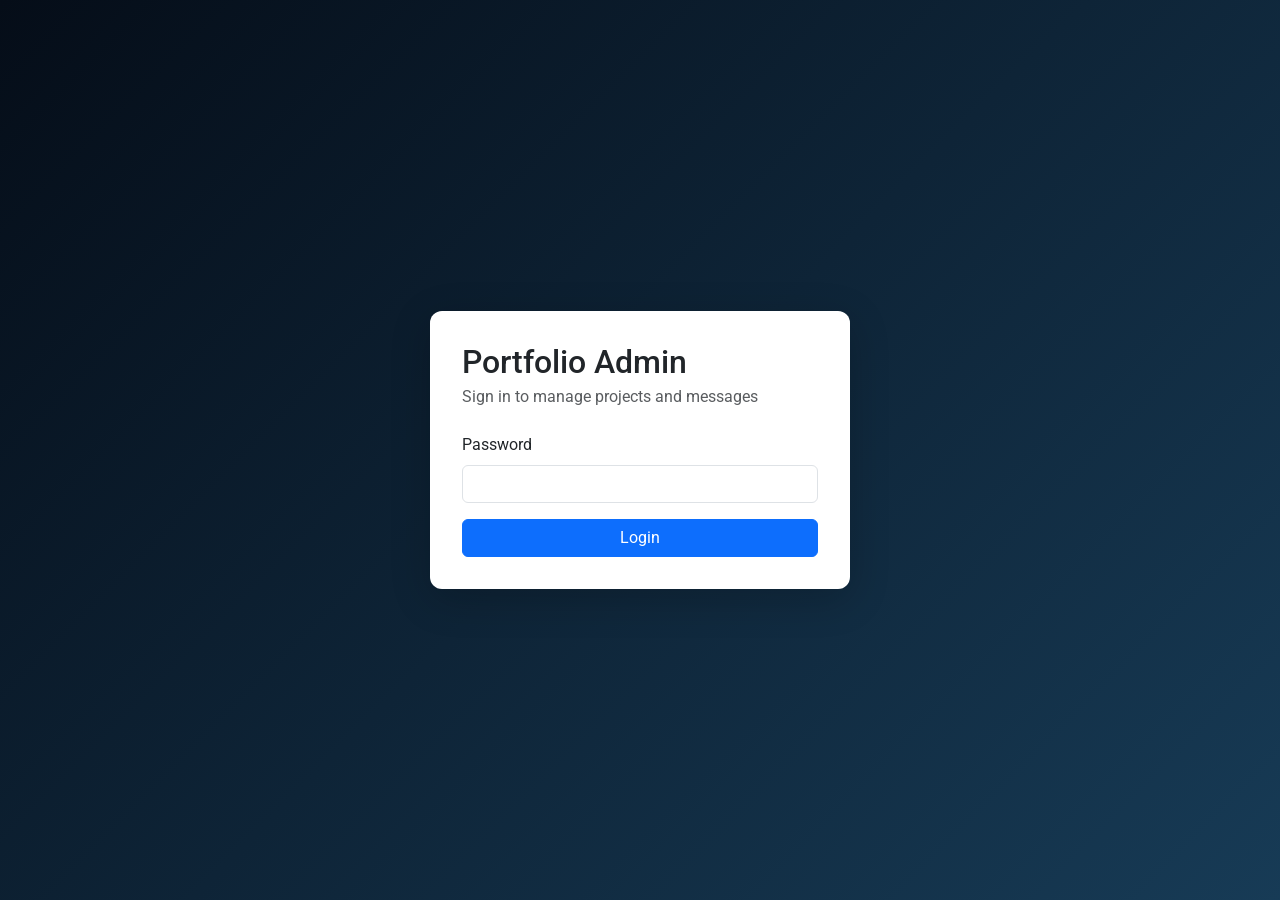
<file: admin/index.html>
<!DOCTYPE html>
<html lang="en">

<head>
  <meta charset="utf-8">
  <meta name="viewport" content="width=device-width, initial-scale=1.0">
  <meta name="robots" content="noindex, nofollow">
  <title>Admin Dashboard - Portfolio</title>
  <link href="https://fonts.googleapis.com/css2?family=Roboto:wght@400;500;700&display=swap" rel="stylesheet">
  <link href="../assets/vendor/bootstrap/css/bootstrap.min.css" rel="stylesheet">
  <link href="../assets/vendor/bootstrap-icons/bootstrap-icons.css" rel="stylesheet">
  <link href="../assets/css/admin.css" rel="stylesheet">
</head>

<body class="admin-page">

  <div id="login-view" class="admin-login-wrapper">
    <div class="admin-login-card">
      <h2 class="mb-1">Portfolio Admin</h2>
      <p class="text-muted mb-4">Sign in to manage projects and messages</p>
      <div id="login-error" class="alert alert-danger d-none"></div>
      <form id="login-form">
        <div class="mb-3">
          <label for="admin-password" class="form-label">Password</label>
          <input type="password" class="form-control" id="admin-password" required>
        </div>
        <button type="submit" class="btn btn-primary w-100">Login</button>
      </form>
    </div>
  </div>

  <div id="dashboard-view" class="d-none">
    <div class="admin-layout">
      <aside class="admin-sidebar">
        <div class="brand">
          <h1><i class="bi bi-speedometer2"></i> Admin</h1>
        </div>
        <nav>
          <a href="#" data-panel="panel-overview" class="active"><i class="bi bi-grid"></i> Overview</a>
          <a href="#" data-panel="panel-profile"><i class="bi bi-person-badge"></i> Profile</a>
          <a href="#" data-panel="panel-projects"><i class="bi bi-folder"></i> Projects</a>
          <a href="#" data-panel="panel-add-project"><i class="bi bi-plus-circle"></i> Add Project</a>
          <a href="#" data-panel="panel-services"><i class="bi bi-hdd-stack"></i> Services</a>
          <a href="#" data-panel="panel-add-service"><i class="bi bi-plus-square"></i> Add Service</a>
          <a href="#" data-panel="panel-resume"><i class="bi bi-file-earmark-person"></i> Resume</a>
          <a href="#" data-panel="panel-messages"><i class="bi bi-envelope"></i> Messages</a>
          <a href="#" data-panel="panel-data"><i class="bi bi-database"></i> Data & Export</a>
        </nav>
      </aside>

      <main class="admin-main">
        <div class="admin-topbar">
          <h2 class="mb-0">Dashboard</h2>
          <div>
            <a id="view-site" href="../index.html" class="btn btn-outline-primary btn-sm me-2" target="_blank"><i
                class="bi bi-box-arrow-up-right"></i> View Site</a>
            <button id="logout-btn" class="btn btn-outline-secondary btn-sm"><i class="bi bi-box-arrow-right"></i>
              Logout</button>
          </div>
        </div>

        <div id="panel-overview" class="admin-panel active">
          <div class="row g-3">
            <div class="col-md-3">
              <div class="admin-card admin-stat">
                <div class="number" id="stat-projects">0</div>
                <div class="label">Projects</div>
              </div>
            </div>
            <div class="col-md-3">
              <div class="admin-card admin-stat">
                <div class="number" id="stat-services">0</div>
                <div class="label">Services</div>
              </div>
            </div>
            <div class="col-md-3">
              <div class="admin-card admin-stat">
                <div class="number" id="stat-messages">0</div>
                <div class="label">Messages</div>
              </div>
            </div>
            <div class="col-md-3">
              <div class="admin-card admin-stat">
                <div class="number" id="stat-unread">0</div>
                <div class="label">Unread</div>
              </div>
            </div>
          </div>
          <div class="admin-card">
            <h3>Quick Start</h3>
            <ol class="mb-0">
              <li>Add or edit projects under <strong>Projects</strong> or <strong>Add Project</strong></li>
              <li>Upload your resume PDF or document under <strong>Resume</strong></li>
              <li>Manage services under <strong>Services</strong></li>
              <li>Export JSON files from <strong>Data & Export</strong> and commit them to GitHub</li>
              <li>Change the admin password in <code>assets/js/config.js</code></li>
            </ol>
          </div>
        </div>

        <div id="panel-profile" class="admin-panel">
          <div class="admin-card">
            <h3>Edit Profile</h3>
            <form id="profile-form">
              <div class="row g-3">
                <div class="col-md-6"><label class="form-label">Full Name *</label><input type="text"
                    class="form-control" id="profile-name" required></div>
                <div class="col-md-6"><label class="form-label">Job Title</label><input type="text" class="form-control"
                    id="profile-title" placeholder="UI/UX Designer & Web Developer"></div>
                <div class="col-12"><label class="form-label">Tagline</label><input type="text" class="form-control"
                    id="profile-tagline"></div>
                <div class="col-12"><label class="form-label">Typed roles (comma separated)</label><input type="text"
                    class="form-control" id="profile-typed-roles" placeholder="Designer, Developer, Freelancer"></div>
                <div class="col-12"><label class="form-label">About section intro</label><textarea class="form-control"
                    id="profile-about-intro" rows="2"></textarea></div>
                <div class="col-12"><label class="form-label">About section text</label><textarea class="form-control"
                    id="profile-about-text" rows="4"></textarea></div>
                <div class="col-md-6"><label class="form-label">Profile photo</label><input type="file"
                    class="form-control" id="profile-image-upload" accept="image/*">
                  <div id="profile-image-preview" class="upload-preview mt-2"></div>
                </div>
                <div class="col-md-6"><label class="form-label">Hero background</label><input type="file"
                    class="form-control" id="hero-bg-upload" accept="image/*">
                  <div id="hero-bg-preview" class="upload-preview mt-2"></div>
                </div>
                <div class="col-md-6"><label class="form-label">Phone</label><input type="text" class="form-control"
                    id="profile-phone"></div>
                <div class="col-md-6"><label class="form-label">City</label><input type="text" class="form-control"
                    id="profile-city"></div>
                <div class="col-md-6"><label class="form-label">Degree</label><input type="text" class="form-control"
                    id="profile-degree"></div>
                <div class="col-md-6"><label class="form-label">Email</label><input type="email" class="form-control"
                    id="profile-email"></div>
                <div class="col-12">
                  <hr>
                  <h4 class="h6">Skills</h4>
                </div>
                <div class="col-12"><label class="form-label">Skills section intro</label><textarea class="form-control"
                    id="profile-skills-intro" rows="2"></textarea></div>
                <div class="col-12">
                  <div id="skills-list" class="d-flex flex-column gap-2 mb-2"></div>
                  <button type="button" class="btn btn-outline-secondary btn-sm" id="add-skill-btn"><i
                      class="bi bi-plus"></i> Add Skill</button>
                </div>
                <div class="col-12">
                  <hr>
                  <h4 class="h6">WhatsApp contact</h4>
                </div>
                <div class="col-12"><label class="form-label">Section intro</label><textarea class="form-control"
                    id="profile-contact-intro" rows="2"></textarea></div>
                <div class="col-md-6"><label class="form-label">WhatsApp number</label><input type="text"
                    class="form-control" id="profile-contact-whatsapp" placeholder="+201095507797">
                  <div class="form-text">Include the country code. Leave empty to hide the WhatsApp button.</div>
                </div>
                <div class="col-md-6"><label class="form-label">Pre-filled message (optional)</label><input type="text"
                    class="form-control" id="profile-contact-whatsapp-message"
                    placeholder="Hi! I saw your portfolio..."></div>
                <div class="col-12">
                  <hr>
                  <h4 class="h6">Social links</h4>
                </div>
                <div class="col-md-6"><label class="form-label">Facebook URL</label><input type="url"
                    class="form-control" id="profile-facebook"></div>
                <div class="col-md-6"><label class="form-label">LinkedIn URL</label><input type="url"
                    class="form-control" id="profile-linkedin"></div>
                <div class="col-12"><button type="submit" class="btn btn-primary"><i class="bi bi-save"></i> Save
                    Profile</button></div>
              </div>
            </form>
          </div>
        </div>

        <div id="panel-projects" class="admin-panel">
          <div class="admin-card">
            <div class="d-flex justify-content-between align-items-center mb-3">
              <h3 class="mb-0">All Projects</h3>
              <button class="btn btn-primary btn-sm" id="goto-add-project"><i class="bi bi-plus"></i> Add New</button>
            </div>
            <div class="table-responsive">
              <table class="table admin-table">
                <thead>
                  <tr>
                    <th></th>
                    <th>Project</th>
                    <th>Status</th>
                    <th>Actions</th>
                  </tr>
                </thead>
                <tbody id="projects-table-body"></tbody>
              </table>
            </div>
          </div>
        </div>

        <div id="panel-add-project" class="admin-panel">
          <div class="admin-card">
            <h3 id="form-title">Add Project</h3>
            <form id="project-form">
              <input type="hidden" id="project-id">
              <div class="row g-3">
                <div class="col-md-8"><label class="form-label">Title *</label><input type="text" class="form-control"
                    id="project-title" required></div>
                <div class="col-md-4"><label class="form-label">Project Date</label><input type="date"
                    class="form-control" id="project-date"></div>
                <div class="col-md-6">
                  <label class="form-label">Category</label>
                  <input type="text" class="form-control" id="project-category" list="project-category-options"
                    placeholder="E-Commerce">
                  <datalist id="project-category-options">
                    <option value="E-Commerce"></option>
                    <option value="Marketplace"></option>
                    <option value="Transportation"></option>
                    <option value="Management Systems"></option>
                    <option value="Education"></option>
                    <option value="Healthcare"></option>
                    <option value="APIs / Backend Systems"></option>
                    <option value="Corporate Websites"></option>
                  </datalist>
                </div>
                <div class="col-md-6">
                  <label class="form-label">Platforms</label>
                  <input type="text" class="form-control" id="project-platforms" placeholder="Web, Android, iOS">
                  <div class="form-text">Comma separated. Use Web, Android, iOS or Mobile.</div>
                </div>
                <div class="col-md-6"><label class="form-label">Client</label><input type="text" class="form-control"
                    id="project-client"></div>
                <div class="col-md-6"><label class="form-label">Company</label><input type="text" class="form-control"
                    id="project-company" placeholder="Employer or agency"></div>
                <div class="col-12"><label class="form-label">Short Description</label><input type="text"
                    class="form-control" id="project-short-desc"></div>
                <div class="col-12"><label class="form-label">Full Description</label><textarea class="form-control"
                    id="project-desc" rows="4"></textarea></div>
                <div class="col-12"><label class="form-label">My Contribution</label><textarea class="form-control"
                    id="project-contribution" rows="3"></textarea></div>
                <div class="col-12">
                  <label class="form-label">Technologies</label>
                  <input type="text" class="form-control" id="project-technologies"
                    placeholder="Laravel, PHP, MySQL, REST API">
                  <div class="form-text">Comma separated. Shown as tags on the project card.</div>
                </div>
                <div class="col-md-6">
                  <label class="form-label">Thumbnail *</label>
                  <input type="file" class="form-control" id="project-thumbnail-upload" accept="image/*">
                  <input type="text" class="form-control mt-2" id="project-thumbnail-path"
                    placeholder="assets/img/projects/name.webp">
                  <div class="form-text">Upload a file, or point at a repository image path to keep storage small.</div>
                  <div id="thumbnail-preview" class="upload-preview mt-2"></div>
                </div>
                <div class="col-md-6">
                  <label class="form-label">Screenshots</label>
                  <input type="file" class="form-control" id="project-screenshots-upload" accept="image/*" multiple>
                  <div id="screenshots-preview" class="screenshot-preview mt-2"></div>
                </div>
                <div class="col-md-4"><label class="form-label">Website URL</label><input type="url"
                    class="form-control" id="project-website" placeholder="https://"></div>
                <div class="col-md-4"><label class="form-label">App Store URL</label><input type="url"
                    class="form-control" id="project-appstore" placeholder="https://apps.apple.com/"></div>
                <div class="col-md-4"><label class="form-label">Google Play URL</label><input type="url"
                    class="form-control" id="project-playstore" placeholder="https://play.google.com/"></div>
                <div class="col-12">
                  <div class="form-check"><input class="form-check-input" type="checkbox" id="project-published"
                      checked><label class="form-check-label" for="project-published">Published (visible on
                      site)</label></div>
                </div>
                <div class="col-12">
                  <button type="submit" class="btn btn-primary"><i class="bi bi-save"></i> Save Project</button>
                  <button type="button" id="cancel-edit" class="btn btn-outline-secondary ms-2">Cancel</button>
                </div>
              </div>
            </form>
          </div>
        </div>

        <div id="panel-services" class="admin-panel">
          <div class="admin-card">
            <div class="d-flex justify-content-between align-items-center mb-3">
              <h3 class="mb-0">All Services</h3>
              <button class="btn btn-primary btn-sm" id="goto-add-service"><i class="bi bi-plus"></i> Add New</button>
            </div>
            <div class="table-responsive">
              <table class="table admin-table">
                <thead>
                  <tr>
                    <th>Icon</th>
                    <th>Service</th>
                    <th>Status</th>
                    <th>Actions</th>
                  </tr>
                </thead>
                <tbody id="services-table-body"></tbody>
              </table>
            </div>
          </div>
        </div>

        <div id="panel-add-service" class="admin-panel">
          <div class="admin-card">
            <h3 id="service-form-title">Add Service</h3>
            <form id="service-form">
              <input type="hidden" id="service-id">
              <div class="row g-3">
                <div class="col-md-8"><label class="form-label">Title *</label><input type="text" class="form-control"
                    id="service-title" required></div>
                <div class="col-md-4"><label class="form-label">Icon class</label><input type="text"
                    class="form-control" id="service-icon" placeholder="bi-briefcase" value="bi-briefcase"><small
                    class="text-muted">Bootstrap Icons name, e.g. bi-phone</small></div>
                <div class="col-12"><label class="form-label">Description *</label><textarea class="form-control"
                    id="service-description" rows="4" required></textarea></div>
                <div class="col-12">
                  <div class="form-check"><input class="form-check-input" type="checkbox" id="service-published"
                      checked><label class="form-check-label" for="service-published">Published (visible on
                      site)</label></div>
                </div>
                <div class="col-12">
                  <button type="submit" class="btn btn-primary"><i class="bi bi-save"></i> Save Service</button>
                  <button type="button" id="cancel-service-edit" class="btn btn-outline-secondary ms-2">Cancel</button>
                </div>
              </div>
            </form>
          </div>
        </div>

        <div id="panel-resume" class="admin-panel">
          <div class="admin-card">
            <h3>Resume File</h3>
            <p class="text-muted">Upload a PDF, DOC, or DOCX file. PDF files can be previewed on the site.</p>
            <div class="row g-3">
              <div class="col-md-6">
                <label class="form-label">Upload resume</label>
                <input type="file" class="form-control" id="resume-upload"
                  accept=".pdf,.doc,.docx,application/pdf,application/msword,application/vnd.openxmlformats-officedocument.wordprocessingml.document">
                <div class="mt-3">
                  <button type="button" id="save-resume" class="btn btn-primary"><i class="bi bi-save"></i> Save
                    Resume</button>
                  <button type="button" id="remove-resume" class="btn btn-outline-danger ms-2"><i
                      class="bi bi-trash"></i> Remove</button>
                </div>
              </div>
              <div class="col-md-6">
                <label class="form-label">Preview</label>
                <div id="resume-preview" class="resume-preview">
                  <p class="text-muted small mb-0">No resume uploaded yet.</p>
                </div>
              </div>
            </div>
          </div>
        </div>

        <div id="panel-messages" class="admin-panel">
          <div class="admin-card">
            <h3>Contact Messages</h3>
            <div class="admin-alert admin-alert-info">Messages are stored in the browser. Export
              <code>messages.json</code> and commit to GitHub to persist them on your live site.
            </div>
            <div id="messages-list"></div>
          </div>
        </div>

        <div id="panel-data" class="admin-panel">
          <div class="admin-card">
            <h3>Export for GitHub Pages</h3>
            <div class="admin-alert admin-alert-info mb-0">
              <strong>Preview:</strong> Changes save to this browser instantly — refresh the homepage here to
              preview.<br>
              <strong>GitHub Pages:</strong> Export JSON files below, replace files in <code>data/</code>, then push to
              GitHub so everyone sees your updates.
            </div>
            <button id="export-projects" class="btn btn-primary me-2 mb-2"><i class="bi bi-download"></i> Export
              projects.json</button>
            <button id="export-profile" class="btn btn-primary me-2 mb-2"><i class="bi bi-download"></i> Export
              profile.json</button>
            <button id="export-services" class="btn btn-primary me-2 mb-2"><i class="bi bi-download"></i> Export
              services.json</button>
            <button id="export-resume" class="btn btn-primary me-2 mb-2"><i class="bi bi-download"></i> Export
              resume.json</button>
            <button id="export-messages" class="btn btn-primary mb-2"><i class="bi bi-download"></i> Export
              messages.json</button>
          </div>
          <div class="admin-card">
            <h3>Import JSON</h3>
            <div class="mb-3"><label class="form-label">Import projects.json</label><input type="file"
                class="form-control" id="import-projects" accept=".json"></div>
            <div class="mb-3"><label class="form-label">Import profile.json</label><input type="file"
                class="form-control" id="import-profile" accept=".json"></div>
            <div class="mb-3"><label class="form-label">Import services.json</label><input type="file"
                class="form-control" id="import-services" accept=".json"></div>
            <div class="mb-3"><label class="form-label">Import resume.json</label><input type="file"
                class="form-control" id="import-resume" accept=".json"></div>
            <div class="mb-3"><label class="form-label">Import messages.json</label><input type="file"
                class="form-control" id="import-messages" accept=".json"></div>
          </div>
          <div class="admin-card">
            <h3>Browser Storage</h3>
            <p class="text-muted">Browsers allow about 5 MB per site. Large images are the usual cause of "storage is
              full" errors.</p>
            <div class="storage-meter">
              <div id="storage-meter-bar" class="storage-meter-bar"></div>
            </div>
            <p id="storage-summary" class="small text-muted mb-2">Calculating...</p>
            <ul id="storage-breakdown" class="storage-breakdown"></ul>
            <button id="optimize-images" class="btn btn-primary"><i class="bi bi-arrows-angle-contract"></i> Optimize
              Stored Images</button>
            <span id="optimize-status" class="ms-2 small text-muted"></span>
          </div>
          <div class="admin-card">
            <h3>Reset Local Data</h3>
            <p class="text-muted">Clear browser storage and reload from committed JSON files.</p>
            <button id="clear-local-data" class="btn btn-outline-danger"><i class="bi bi-trash"></i> Clear Local
              Data</button>
          </div>
        </div>
      </main>
    </div>
  </div>

  <script src="../assets/js/config.js"></script>
  <script src="../assets/js/data-store.js"></script>
  <script src="../assets/js/image-utils.js"></script>
  <script src="../assets/js/admin-profile.js"></script>
  <script src="../assets/js/admin.js"></script>
</body>

</html>
</file>
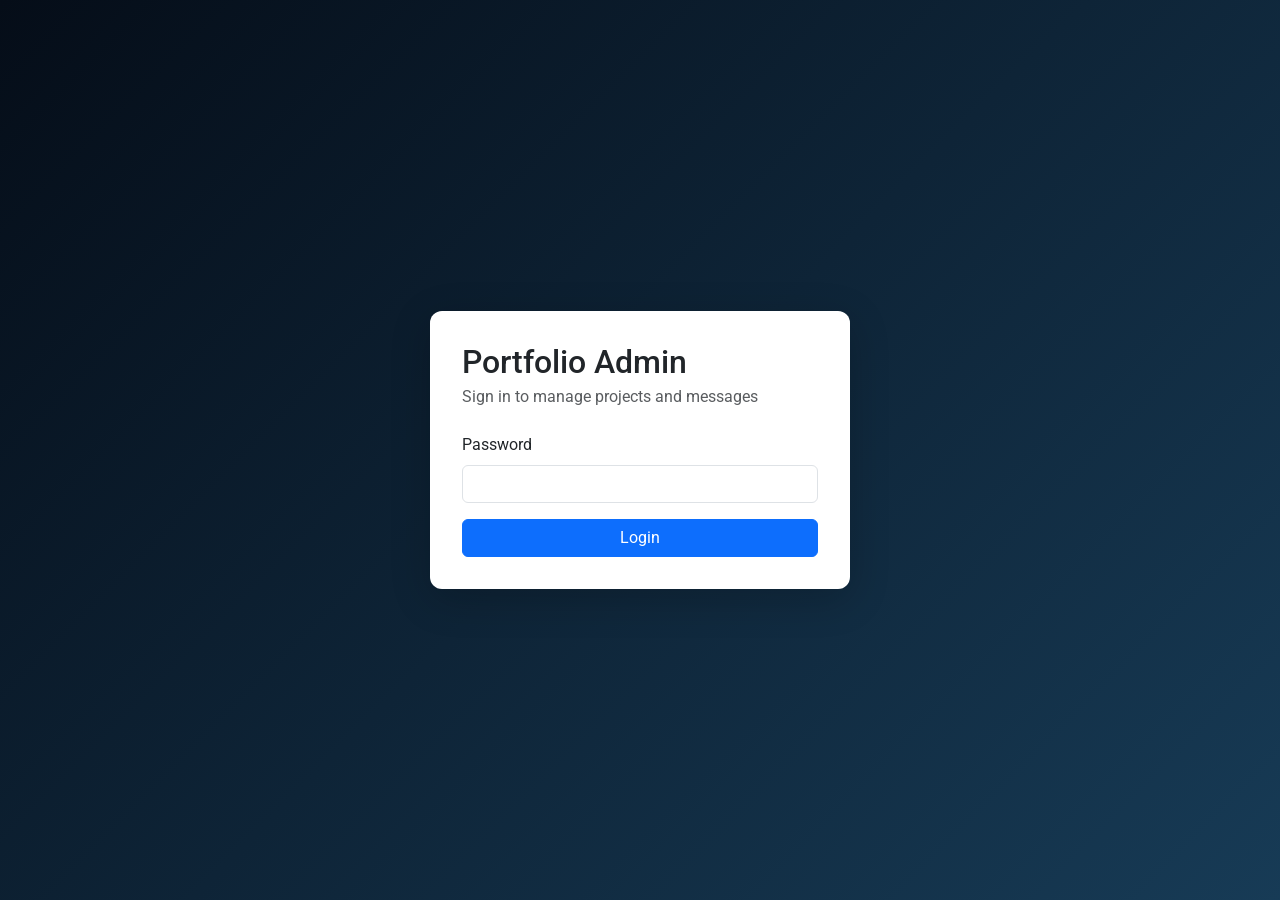
<file: admin.html>
<!DOCTYPE html>
<html lang="en">
<head>
  <meta charset="utf-8">
  <meta http-equiv="refresh" content="0; url=admin/index.html">
  <title>Redirecting to Admin...</title>
  <script>window.location.replace("admin/index.html");</script>
</head>
<body>
  <p>Redirecting to <a href="admin/index.html">Admin Dashboard</a>...</p>
</body>
</html>
</file>
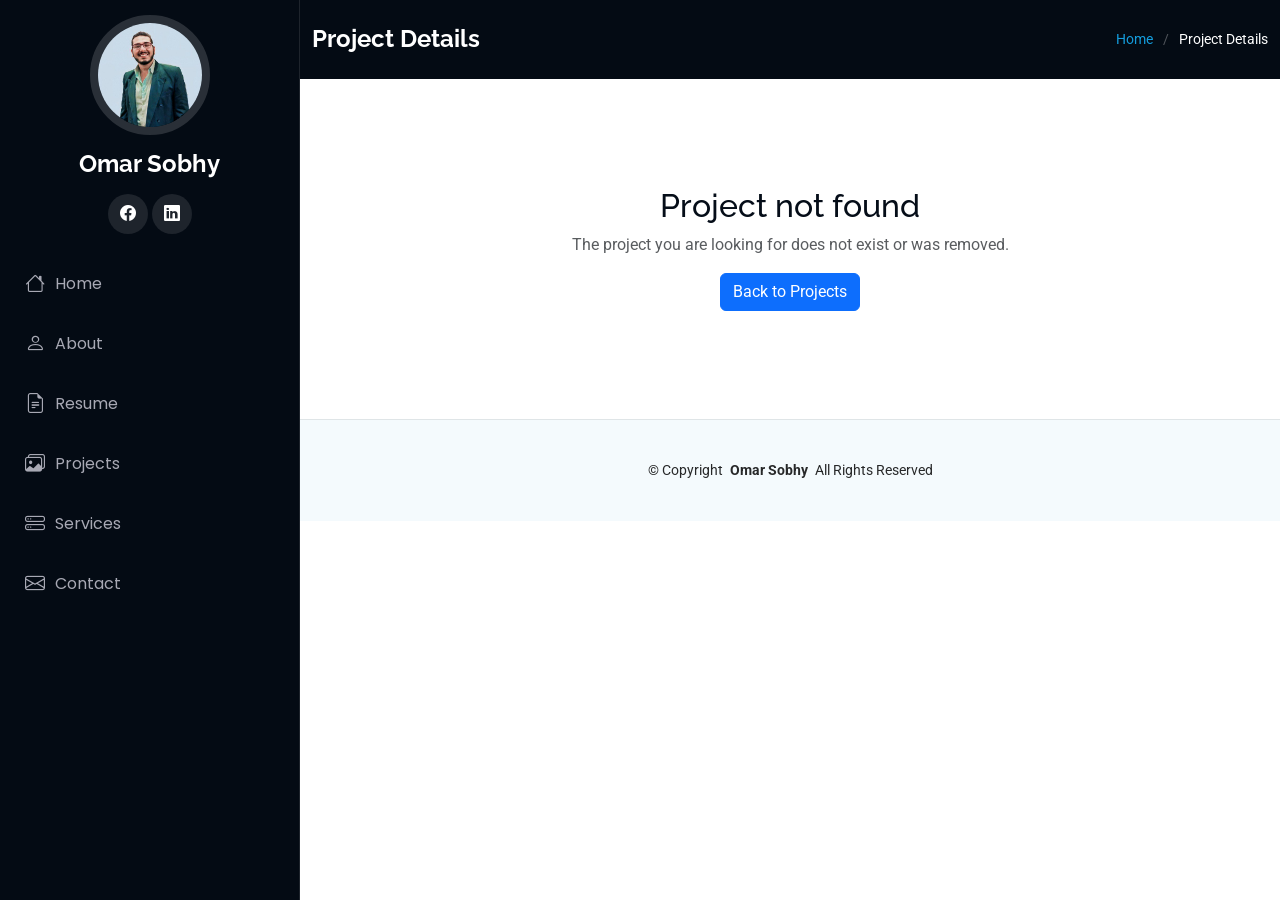
<file: portfolio-details.html>
<!DOCTYPE html>
<html lang="en">
<head>
  <meta charset="utf-8">
  <meta http-equiv="refresh" content="0;url=project-details.html">
  <title>Redirecting...</title>
  <script>
    var query = window.location.search || "";
    window.location.replace("project-details.html" + query);
  </script>
</head>
<body>
  <p>Redirecting to <a href="project-details.html">project details</a>...</p>
</body>
</html>
</file>
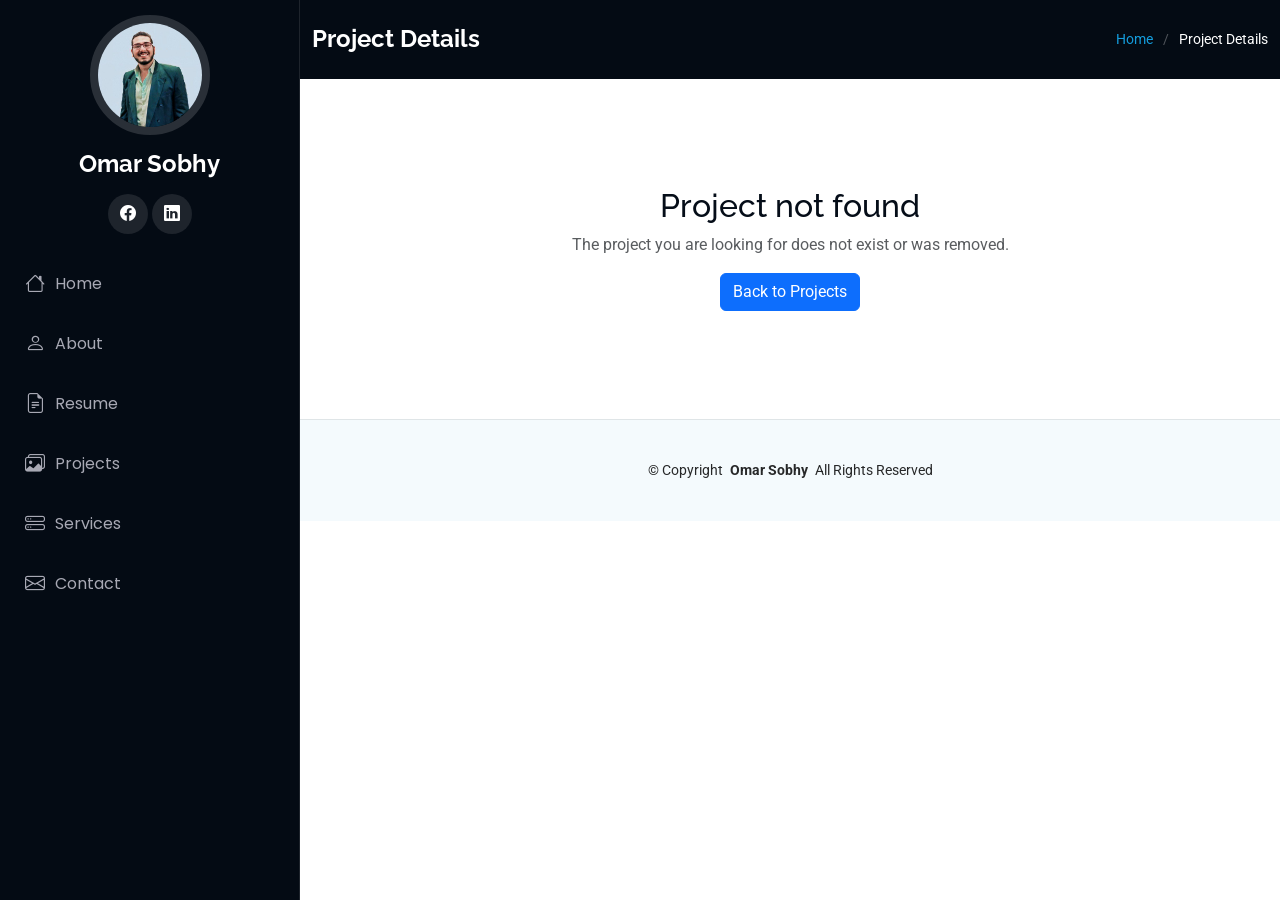
<file: project-details.html>
<!DOCTYPE html>
<html lang="en">

<head>
  <meta charset="utf-8">
  <meta content="width=device-width, initial-scale=1.0, viewport-fit=cover" name="viewport">
  <title>Project Details</title>
  <link href="assets/img/favicon.png" rel="icon">
  <link href="assets/img/apple-touch-icon.png" rel="apple-touch-icon">
  <link href="https://fonts.googleapis.com" rel="preconnect">
  <link href="https://fonts.gstatic.com" rel="preconnect" crossorigin>
  <link href="https://fonts.googleapis.com/css2?family=Roboto:ital,wght@0,100;0,300;0,400;0,500;0,700;0,900;1,100;1,300;1,400;1,500;1,700;1,900&family=Poppins:ital,wght@0,100;0,200;0,300;0,400;0,500;0,600;0,700;0,800;0,900;1,100;1,200;1,300;1,400;1,500;1,600;1,700;1,800;1,900&family=Raleway:ital,wght@0,100;0,200;0,300;0,400;0,500;0,600;0,700;0,800;0,900;1,100;1,200;1,300;1,400;1,500;1,600;1,700;1,800;1,900&display=swap" rel="stylesheet">
  <link href="assets/vendor/bootstrap/css/bootstrap.min.css" rel="stylesheet">
  <link href="assets/vendor/bootstrap-icons/bootstrap-icons.css" rel="stylesheet">
  <link href="assets/vendor/aos/aos.css" rel="stylesheet">
  <link href="assets/vendor/glightbox/css/glightbox.min.css" rel="stylesheet">
  <link href="assets/vendor/swiper/swiper-bundle.min.css" rel="stylesheet">
  <link href="assets/css/main.css" rel="stylesheet">
</head>

<body class="portfolio-details-page">

  <header id="header" class="header dark-background d-flex flex-column">
    <i class="header-toggle d-xl-none bi bi-list"></i>
    <div class="profile-img">
      <img src="[data-uri]" alt="" class="img-fluid rounded-circle">
    </div>
    <a href="index.html" class="logo d-flex align-items-center justify-content-center">
      <h1 class="sitename"></h1>
    </a>
    <div class="social-links text-center"></div>
    <nav id="navmenu" class="navmenu">
      <ul>
        <li><a href="index.html#hero"><i class="bi bi-house navicon"></i>Home</a></li>
        <li><a href="index.html#about"><i class="bi bi-person navicon"></i> About</a></li>
        <li><a href="index.html#resume"><i class="bi bi-file-earmark-text navicon"></i> Resume</a></li>
        <li><a href="index.html#projects"><i class="bi bi-images navicon"></i> Projects</a></li>
        <li><a href="index.html#services"><i class="bi bi-hdd-stack navicon"></i> Services</a></li>
        <li><a href="index.html#contact"><i class="bi bi-envelope navicon"></i> Contact</a></li>
      </ul>
    </nav>
  </header>

  <main class="main">
    <div class="page-title dark-background">
      <div class="container d-lg-flex justify-content-between align-items-center">
        <h1 class="mb-2 mb-lg-0">Project Details</h1>
        <nav class="breadcrumbs">
          <ol>
            <li><a href="index.html">Home</a></li>
            <li class="current">Project Details</li>
          </ol>
        </nav>
      </div>
    </div>

    <section id="portfolio-details" class="portfolio-details section">
      <div class="container">
        <div class="section-loading"><div class="section-spinner" role="status" aria-label="Loading"></div></div>
      </div>
    </section>
  </main>

  <footer id="footer" class="footer position-relative light-background">
    <div class="container">
      <div class="copyright text-center ">
        <p>© <span>Copyright</span> <strong class="px-1 sitename"></strong> <span>All Rights Reserved</span></p>
      </div>
    </div>
  </footer>

  <a href="#" id="scroll-top" class="scroll-top d-flex align-items-center justify-content-center"><i class="bi bi-arrow-up-short"></i></a>
  <div id="preloader"></div>

  <script src="assets/vendor/bootstrap/js/bootstrap.bundle.min.js"></script>
  <script src="assets/vendor/aos/aos.js"></script>
  <script src="assets/vendor/glightbox/js/glightbox.min.js"></script>
  <script src="assets/vendor/imagesloaded/imagesloaded.pkgd.min.js"></script>
  <script src="assets/vendor/swiper/swiper-bundle.min.js"></script>
  <script src="assets/js/config.js"></script>
  <script src="assets/js/site-loader.js"></script>
  <script src="assets/js/data-store.js"></script>
  <script src="assets/js/profile.js"></script>
  <script src="assets/js/project-details.js"></script>
  <script src="assets/js/main.js"></script>
</body>
</html>
</file>
<file: assets/css/admin.css>
/* Admin dashboard styles */

:root {
  --admin-sidebar-width: 260px;
  --admin-primary: #149ddd;
  --admin-dark: #050d18;
  --admin-muted: #6c757d;
}

body.admin-page {
  background: #f4f6f9;
  font-family: "Roboto", sans-serif;
}

.admin-login-wrapper {
  min-height: 100vh;
  display: flex;
  align-items: center;
  justify-content: center;
  background: linear-gradient(135deg, #050d18 0%, #173b56 100%);
}

.admin-login-card {
  width: 100%;
  max-width: 420px;
  background: #fff;
  border-radius: 12px;
  padding: 2rem;
  box-shadow: 0 10px 40px rgba(0, 0, 0, 0.2);
}

.admin-layout {
  display: flex;
  min-height: 100vh;
}

.admin-sidebar {
  width: var(--admin-sidebar-width);
  background: var(--admin-dark);
  color: #fff;
  flex-shrink: 0;
  position: fixed;
  top: 0;
  left: 0;
  bottom: 0;
  z-index: 100;
  overflow-y: auto;
}

.admin-sidebar .brand {
  padding: 1.5rem;
  border-bottom: 1px solid rgba(255, 255, 255, 0.1);
}

.admin-sidebar .brand h1 {
  font-size: 1.25rem;
  margin: 0;
  color: var(--admin-primary);
}

.admin-sidebar nav a {
  display: flex;
  align-items: center;
  gap: 0.75rem;
  padding: 0.85rem 1.5rem;
  color: rgba(255, 255, 255, 0.75);
  text-decoration: none;
  border-left: 3px solid transparent;
  transition: all 0.2s;
}

.admin-sidebar nav a:hover,
.admin-sidebar nav a.active {
  color: #fff;
  background: rgba(20, 157, 221, 0.1);
  border-left-color: var(--admin-primary);
}

.admin-main {
  margin-left: var(--admin-sidebar-width);
  flex: 1;
  padding: 1.5rem 2rem;
  width: calc(100% - var(--admin-sidebar-width));
}

.admin-topbar {
  display: flex;
  justify-content: space-between;
  align-items: center;
  margin-bottom: 1.5rem;
  flex-wrap: wrap;
  gap: 1rem;
}

.admin-card {
  background: #fff;
  border-radius: 10px;
  box-shadow: 0 2px 12px rgba(0, 0, 0, 0.06);
  padding: 1.5rem;
  margin-bottom: 1.5rem;
}

.admin-card h3 {
  font-size: 1.1rem;
  margin-bottom: 1rem;
  color: #272829;
}

.admin-stat {
  text-align: center;
  padding: 1rem;
}

.admin-stat .number {
  font-size: 2rem;
  font-weight: 700;
  color: var(--admin-primary);
}

.admin-stat .label {
  color: var(--admin-muted);
  font-size: 0.9rem;
}

.admin-table img.thumb {
  width: 48px;
  height: 48px;
  object-fit: cover;
  border-radius: 6px;
}

.message-item {
  border: 1px solid #eee;
  border-radius: 8px;
  padding: 1rem;
  margin-bottom: 0.75rem;
}

.message-item.unread {
  border-left: 4px solid var(--admin-primary);
  background: #f8fcff;
}

.message-item .meta {
  font-size: 0.85rem;
  color: var(--admin-muted);
  margin-bottom: 0.5rem;
}

.screenshot-preview {
  display: flex;
  flex-wrap: wrap;
  gap: 0.75rem;
}

.upload-preview-item {
  position: relative;
  display: flex;
  flex-direction: column;
  gap: 0.35rem;
  width: 120px;
}

.upload-preview-item img,
.screenshot-preview img {
  width: 120px;
  height: 90px;
  object-fit: cover;
  border-radius: 6px;
  border: 1px solid #ddd;
}

#hero-bg-preview img,
#profile-image-preview img {
  width: 100%;
  max-width: 240px;
  height: auto;
  border-radius: 8px;
  border: 1px solid #ddd;
}

.resume-preview iframe {
  width: 100%;
  min-height: 480px;
  border: 1px solid #ddd;
  border-radius: 8px;
  background: #fff;
}

.resume-preview-card {
  display: flex;
  align-items: center;
  gap: 1rem;
  padding: 1rem;
  border: 1px solid #ddd;
  border-radius: 8px;
  background: #f8f9fa;
}

.storage-meter {
  height: 10px;
  border-radius: 6px;
  background: #e9ecef;
  overflow: hidden;
  margin-bottom: 0.6rem;
}

.storage-meter-bar {
  height: 100%;
  width: 0;
  background: var(--admin-primary);
  transition: width 0.3s ease;
}

.storage-meter-bar.is-warning {
  background: #f0ad4e;
}

.storage-meter-bar.is-critical {
  background: #dc3545;
}

.storage-breakdown {
  list-style: none;
  padding: 0;
  margin: 0 0 1rem 0;
  font-size: 0.85rem;
  color: var(--admin-muted);
}

.storage-breakdown li {
  display: flex;
  justify-content: space-between;
  gap: 1rem;
  padding: 0.2rem 0;
  border-bottom: 1px solid #f1f3f5;
}

.admin-panel {
  display: none;
}

.admin-panel.active {
  display: block;
}

.admin-alert {
  border-radius: 8px;
  padding: 0.75rem 1rem;
  margin-bottom: 1rem;
}

.admin-alert-info {
  background: #e7f5ff;
  border: 1px solid #b6e0fe;
  color: #055160;
}

@media (max-width: 991px) {
  .admin-sidebar {
    position: static;
    width: 100%;
  }

  .admin-main {
    margin-left: 0;
    width: 100%;
    padding: 1rem;
  }

  .admin-layout {
    flex-direction: column;
  }

  /* Turn the vertical menu into a swipeable strip so it does not push
     the whole dashboard below the fold. */
  .admin-sidebar nav {
    display: flex;
    overflow-x: auto;
    -webkit-overflow-scrolling: touch;
  }

  .admin-sidebar nav a {
    flex: 0 0 auto;
    padding: 0.75rem 1rem;
    white-space: nowrap;
    border-left: 0;
    border-bottom: 3px solid transparent;
  }

  .admin-sidebar nav a:hover,
  .admin-sidebar nav a.active {
    border-left-color: transparent;
    border-bottom-color: var(--admin-primary);
  }

  .admin-sidebar .brand {
    padding: 1rem;
  }
}

@media (max-width: 767px) {
  .admin-card {
    padding: 1rem;
  }

  .admin-topbar {
    align-items: flex-start;
  }

  /* Keep wide tables scrollable instead of overflowing the viewport. */
  .admin-table {
    min-width: 560px;
  }

  .resume-preview iframe {
    min-height: 60vh;
  }

  /* iOS zooms the page when a focused field is smaller than 16px. */
  .admin-main .form-control,
  .admin-main .form-select {
    font-size: 16px;
  }

  .admin-stat .number {
    font-size: 1.6rem;
  }
}
</file>
<file: assets/css/main.css>
/**
* Template Name: iPortfolio
* Template URL: https://bootstrapmade.com/iportfolio-bootstrap-portfolio-websites-template/
* Updated: Jun 29 2024 with Bootstrap v5.3.3
* Author: BootstrapMade.com
* License: https://bootstrapmade.com/license/
*/

/*--------------------------------------------------------------
# Font & Color Variables
# Help: https://bootstrapmade.com/color-system/
--------------------------------------------------------------*/
/* Fonts */
:root {
  --default-font: "Roboto",  system-ui, -apple-system, "Segoe UI", Roboto, "Helvetica Neue", Arial, "Noto Sans", "Liberation Sans", sans-serif, "Apple Color Emoji", "Segoe UI Emoji", "Segoe UI Symbol", "Noto Color Emoji";
  --heading-font: "Raleway",  sans-serif;
  --nav-font: "Poppins",  sans-serif;
}

/* Global Colors - The following color variables are used throughout the website. Updating them here will change the color scheme of the entire website */
:root { 
  --background-color: #ffffff; /* Background color for the entire website, including individual sections */
  --default-color: #272829; /* Default color used for the majority of the text content across the entire website */
  --heading-color: #050d18; /* Color for headings, subheadings and title throughout the website */
  --accent-color: #149ddd; /* Accent color that represents your brand on the website. It's used for buttons, links, and other elements that need to stand out */
  --surface-color: #ffffff; /* The surface color is used as a background of boxed elements within sections, such as cards, icon boxes, or other elements that require a visual separation from the global background. */
  --contrast-color: #ffffff; /* Contrast color for text, ensuring readability against backgrounds of accent, heading, or default colors. */
}

/* Nav Menu Colors - The following color variables are used specifically for the navigation menu. They are separate from the global colors to allow for more customization options */
:root {
  --nav-color: #a8a9b4;  /* The default color of the main navmenu links */
  --nav-hover-color: #ffffff; /* Applied to main navmenu links when they are hovered over or active */
  --nav-mobile-background-color: #040b14; /* Used as the background color for mobile navigation menu */
  --nav-dropdown-background-color: #040b14; /* Used as the background color for dropdown items that appear when hovering over primary navigation items */
  --nav-dropdown-color: #a8a9b4; /* Used for navigation links of the dropdown items in the navigation menu. */
  --nav-dropdown-hover-color: #ffffff; /* Similar to --nav-hover-color, this color is applied to dropdown navigation links when they are hovered over. */
}

/* Color Presets - These classes override global colors when applied to any section or element, providing reuse of the sam color scheme. */

.light-background {
  --background-color: #f4fafd;
  --surface-color: #ffffff;
}

.dark-background {
  --background-color: #040b14;
  --default-color: #ffffff;
  --heading-color: #ffffff;
  --surface-color: #151f2b;
  --contrast-color: #ffffff;
}

/* Smooth scroll */
:root {
  scroll-behavior: smooth;
}

/*--------------------------------------------------------------
# General Styling & Shared Classes
--------------------------------------------------------------*/
body {
  color: var(--default-color);
  background-color: var(--background-color);
  font-family: var(--default-font);
}

a {
  color: var(--accent-color);
  text-decoration: none;
  transition: 0.3s;
}

a:hover {
  color: color-mix(in srgb, var(--accent-color), transparent 25%);
  text-decoration: none;
}

h1,
h2,
h3,
h4,
h5,
h6 {
  color: var(--heading-color);
  font-family: var(--heading-font);
}

/* PHP Email Form Messages
------------------------------*/
.php-email-form .error-message {
  display: none;
  background: #df1529;
  color: #ffffff;
  text-align: left;
  padding: 15px;
  margin-bottom: 24px;
  font-weight: 600;
}

.php-email-form .sent-message {
  display: none;
  color: #ffffff;
  background: #059652;
  text-align: center;
  padding: 15px;
  margin-bottom: 24px;
  font-weight: 600;
}

.php-email-form .loading {
  display: none;
  background: var(--surface-color);
  text-align: center;
  padding: 15px;
  margin-bottom: 24px;
}

.php-email-form .loading:before {
  content: "";
  display: inline-block;
  border-radius: 50%;
  width: 24px;
  height: 24px;
  margin: 0 10px -6px 0;
  border: 3px solid var(--accent-color);
  border-top-color: var(--surface-color);
  animation: php-email-form-loading 1s linear infinite;
}

@keyframes php-email-form-loading {
  0% {
    transform: rotate(0deg);
  }

  100% {
    transform: rotate(360deg);
  }
}

/*--------------------------------------------------------------
# Global Header
--------------------------------------------------------------*/
.header {
  color: var(--default-color);
  background-color: var(--background-color);
  position: fixed;
  top: 0;
  left: 0;
  bottom: 0;
  padding: 0 15px;
  width: 300px;
  transition: all ease-in-out 0.3s;
  overflow-y: auto;
  z-index: 997;
  border-right: 1px solid color-mix(in srgb, var(--default-color), transparent 90%);
}

.header .profile-img img {
  margin: 15px auto;
  display: block;
  width: 120px;
  border: 8px solid color-mix(in srgb, var(--default-color), transparent 85%);
}

.header .logo {
  line-height: 1;
  margin-bottom: 15px;
}

.header .logo img {
  max-height: 32px;
  margin-right: 8px;
}

.header .logo h1 {
  font-size: 24px;
  margin: 0;
  font-weight: 700;
  color: var(--heading-color);
}

.header .social-links {
  margin: 0 0 20px 0;
}

.header .social-links a {
  font-size: 16px;
  display: inline-flex;
  align-items: center;
  justify-content: center;
  background: color-mix(in srgb, var(--default-color), transparent 90%);
  color: var(--default-color);
  margin: 0 2px;
  border-radius: 50%;
  text-align: center;
  width: 40px;
  height: 40px;
  transition: 0.3s;
}

.header .social-links a:hover {
  color: var(--contrast-color);
  background: var(--accent-color);
}

@media (min-width: 1200px) {

  .header~main,
  .header~#footer {
    margin-left: 300px;
  }
}

@media (max-width: 1199px) {
  .header {
    left: -100%;
  }
}

.header.header-show {
  left: 0;
}

.header .header-toggle {
  color: var(--contrast-color);
  background-color: var(--accent-color);
  font-size: 22px;
  display: flex;
  align-items: center;
  justify-content: center;
  width: 40px;
  height: 40px;
  border-radius: 50%;
  cursor: pointer;
  position: fixed;
  top: 15px;
  right: 15px;
  z-index: 9999;
  transition: background-color 0.3s;
}

.header .header-toggle:hover {
  color: var(--contrast-color);
  background-color: color-mix(in srgb, var(--accent-color) 90%, white 15%);
}

/*--------------------------------------------------------------
# Navigation Menu
--------------------------------------------------------------*/
.mobile-nav-toggle {
  display: none;
}

.navmenu {
  padding: 0;
  z-index: 9997;
}

.navmenu ul {
  list-style: none;
  padding: 0 0 20px 0;
  margin: 0;
}

.navmenu a,
.navmenu a:focus {
  color: var(--nav-color);
  padding: 15px 10px;
  font-family: var(--nav-font);
  font-size: 16px;
  font-weight: 400;
  display: flex;
  align-items: center;
  white-space: nowrap;
  transition: 0.3s;
  width: 100%;
}

.navmenu a .navicon,
.navmenu a:focus .navicon {
  font-size: 20px;
  margin-right: 10px;
}

.navmenu a .toggle-dropdown,
.navmenu a:focus .toggle-dropdown {
  font-size: 12px;
  line-height: 0;
  margin-left: auto;
  width: 30px;
  height: 30px;
  display: flex;
  align-items: center;
  justify-content: center;
  border-radius: 50%;
  transition: 0.3s;
  flex-shrink: 0;
  background-color: color-mix(in srgb, var(--accent-color), transparent 90%);
}

.navmenu a .toggle-dropdown:hover,
.navmenu a:focus .toggle-dropdown:hover {
  background-color: var(--accent-color);
  color: var(--contrast-color);
}

.navmenu a:hover,
.navmenu .active,
.navmenu .active:focus {
  color: var(--nav-hover-color);
}

.navmenu a:hover .navicon,
.navmenu .active .navicon,
.navmenu .active:focus .navicon {
  color: var(--accent-color);
}

.navmenu .active .toggle-dropdown,
.navmenu .active:focus .toggle-dropdown {
  background-color: var(--accent-color);
  color: var(--contrast-color);
  transform: rotate(180deg);
}

.navmenu .dropdown {
  display: block;
}

.navmenu .dropdown a,
.navmenu .dropdown a:focus {
  color: --nav-dropdown-color;
}

.navmenu .dropdown a:hover,
.navmenu .dropdown .active,
.navmenu .dropdown .active:focus {
  color: var(--nav-dropdown-hover-color);
}

.navmenu .dropdown ul {
  position: static;
  display: none;
  z-index: 99;
  padding: 5px 10px;
  margin: 5px 10px;
  background-color: var(--nav-dropdown-background-color);
  border: 1px solid color-mix(in srgb, var(--default-color), transparent 90%);
  box-shadow: none;
  transition: all 0.5s ease-in-out;
}

.navmenu .dropdown ul ul {
  background-color: rgba(33, 37, 41, 0.1);
}

.navmenu .dropdown>.dropdown-active {
  display: block;
  background-color: rgba(33, 37, 41, 0.03);
}

/*--------------------------------------------------------------
# Global Footer
--------------------------------------------------------------*/
.footer {
  color: var(--default-color);
  background-color: var(--background-color);
  font-size: 14px;
  padding: 40px 0;
  position: relative;
  border-top: 1px solid color-mix(in srgb, var(--default-color), transparent 90%);
}

.footer .copyright p {
  margin-bottom: 0;
}

.footer .credits {
  margin-top: 4px;
  font-size: 13px;
  text-align: center;
}

/*--------------------------------------------------------------
# Preloader
--------------------------------------------------------------*/
#preloader {
  position: fixed;
  inset: 0;
  z-index: 999999;
  overflow: hidden;
  background: var(--background-color);
  transition: all 0.6s ease-out;
}

#preloader:before {
  content: "";
  position: fixed;
  top: calc(50% - 30px);
  left: calc(50% - 30px);
  border: 6px solid #ffffff;
  border-color: var(--accent-color) transparent var(--accent-color) transparent;
  border-radius: 50%;
  width: 60px;
  height: 60px;
  animation: animate-preloader 1.5s linear infinite;
}

@keyframes animate-preloader {
  0% {
    transform: rotate(0deg);
  }

  100% {
    transform: rotate(360deg);
  }
}

/*--------------------------------------------------------------
# Scroll Top Button
--------------------------------------------------------------*/
.scroll-top {
  position: fixed;
  visibility: hidden;
  opacity: 0;
  right: 15px;
  bottom: -15px;
  z-index: 99999;
  background-color: var(--accent-color);
  width: 44px;
  height: 44px;
  border-radius: 50px;
  transition: all 0.4s;
}

.scroll-top i {
  font-size: 24px;
  color: var(--contrast-color);
  line-height: 0;
}

.scroll-top:hover {
  background-color: color-mix(in srgb, var(--accent-color), transparent 20%);
  color: var(--contrast-color);
}

.scroll-top.active {
  visibility: visible;
  opacity: 1;
  bottom: 15px;
}

/*--------------------------------------------------------------
# Disable aos animation delay on mobile devices
--------------------------------------------------------------*/
@media screen and (max-width: 768px) {
  [data-aos-delay] {
    transition-delay: 0 !important;
  }
}

/*--------------------------------------------------------------
# Global Page Titles & Breadcrumbs
--------------------------------------------------------------*/
.page-title {
  color: var(--default-color);
  background-color: var(--background-color);
  padding: 25px 0;
  position: relative;
}

.page-title h1 {
  font-size: 24px;
  font-weight: 700;
}

.page-title .breadcrumbs ol {
  display: flex;
  flex-wrap: wrap;
  list-style: none;
  padding: 0;
  margin: 0;
  font-size: 14px;
  font-weight: 400;
}

.page-title .breadcrumbs ol li+li {
  padding-left: 10px;
}

.page-title .breadcrumbs ol li+li::before {
  content: "/";
  display: inline-block;
  padding-right: 10px;
  color: color-mix(in srgb, var(--default-color), transparent 70%);
}

/*--------------------------------------------------------------
# Global Sections
--------------------------------------------------------------*/
section,
.section {
  color: var(--default-color);
  background-color: var(--background-color);
  padding: 60px 0;
  overflow: clip;
}

/*--------------------------------------------------------------
# Global Section Titles
--------------------------------------------------------------*/
.section-title {
  padding-bottom: 60px;
  position: relative;
}

.section-title h2 {
  font-size: 32px;
  font-weight: 700;
  margin-bottom: 20px;
  padding-bottom: 20px;
  position: relative;
}

.section-title h2:after {
  content: "";
  position: absolute;
  display: block;
  width: 50px;
  height: 3px;
  background: var(--accent-color);
  left: 0;
  bottom: 0;
}

.section-title p {
  margin-bottom: 0;
}

/*--------------------------------------------------------------
# Hero Section
--------------------------------------------------------------*/
.hero {
  width: 100%;
  min-height: 100vh;
  position: relative;
  padding: 80px 0;
  display: flex;
  align-items: center;
  justify-content: center;
}

.hero img {
  position: absolute;
  inset: 0;
  display: block;
  width: 100%;
  height: 100%;
  object-fit: cover;
  z-index: 1;
}

.hero:before {
  content: "";
  background: color-mix(in srgb, var(--background-color), transparent 70%);
  position: absolute;
  inset: 0;
  z-index: 2;
}

.hero .container {
  position: relative;
  z-index: 3;
}

.hero h2 {
  margin: 0;
  font-size: 64px;
  font-weight: 700;
}

.hero p {
  margin: 5px 0 0 0;
  font-size: 26px;
}

.hero p span {
  letter-spacing: 1px;
  border-bottom: 2px solid var(--accent-color);
}

.hero .social-links {
  margin-top: 25px;
}

.hero .social-links a {
  font-size: 24px;
  display: inline-block;
  color: color-mix(in srgb, var(--default-color), transparent 50%);
  line-height: 1;
  margin-right: 20px;
  transition: 0.3s;
}

.hero .social-links a:hover {
  color: var(--accent-color);
}

@media (max-width: 768px) {
  .hero h2 {
    font-size: 32px;
  }

  .hero p {
    font-size: 20px;
  }
}

/*--------------------------------------------------------------
# About Section
--------------------------------------------------------------*/
.about .content h2 {
  font-weight: 700;
  font-size: 24px;
}

.about .content ul {
  list-style: none;
  padding: 0;
}

.about .content ul li {
  margin-bottom: 20px;
  display: flex;
  align-items: center;
}

.about .content ul strong {
  margin-right: 10px;
}

.about .content ul i {
  font-size: 16px;
  margin-right: 5px;
  color: var(--accent-color);
  line-height: 0;
}

/*--------------------------------------------------------------
# Stats Section
--------------------------------------------------------------*/
.stats .stats-item {
  padding: 30px;
  width: 100%;
}

.stats .stats-item i {
  color: var(--accent-color);
  display: block;
  font-size: 44px;
  float: left;
  line-height: 0;
}

.stats .stats-item .purecounter {
  color: var(--heading-color);
  font-size: 48px;
  line-height: 40px;
  display: block;
  font-weight: 700;
  margin-left: 60px;
}

.stats .stats-item p {
  color: color-mix(in srgb, var(--default-color), transparent 40%);
  padding: 15px 0 0 0;
  margin: 0 0 0 60px;
  font-family: var(--heading-font);
  font-size: 14px;
}

/*--------------------------------------------------------------
# Skills Section
--------------------------------------------------------------*/
.skills .progress {
  height: 60px;
  display: block;
  background: none;
  border-radius: 0;
}

.skills .progress .skill {
  color: var(--heading-color);
  padding: 0;
  margin: 0 0 6px 0;
  text-transform: uppercase;
  display: block;
  font-weight: 600;
  font-family: var(--heading-font);
}

.skills .progress .skill .val {
  float: right;
  font-style: normal;
}

.skills .progress-bar-wrap {
  background: color-mix(in srgb, var(--default-color), transparent 90%);
  height: 10px;
}

.skills .progress-bar {
  width: 1px;
  height: 10px;
  transition: 0.9s;
  background-color: var(--accent-color);
}

/*--------------------------------------------------------------
# Resume Section
--------------------------------------------------------------*/
.resume .resume-title {
  color: var(--heading-color);
  font-size: 26px;
  font-weight: 700;
  margin-top: 20px;
  margin-bottom: 20px;
}

.resume .resume-item {
  padding: 0 0 20px 20px;
  margin-top: -2px;
  border-left: 2px solid var(--accent-color);
  position: relative;
}

.resume .resume-item h4 {
  line-height: 18px;
  font-size: 18px;
  font-weight: 600;
  text-transform: uppercase;
  color: color-mix(in srgb, var(--default-color), transparent 20%);
  margin-bottom: 10px;
}

.resume .resume-item h5 {
  font-size: 16px;
  padding: 5px 15px;
  display: inline-block;
  font-weight: 600;
  margin-bottom: 10px;
}

.resume .resume-item ul {
  padding-left: 20px;
}

.resume .resume-item ul li {
  padding-bottom: 10px;
}

.resume .resume-item:last-child {
  padding-bottom: 0;
}

.resume .resume-item::before {
  content: "";
  position: absolute;
  width: 16px;
  height: 16px;
  border-radius: 50px;
  left: -9px;
  top: 0;
  background: var(--background-color);
  border: 2px solid var(--accent-color);
}

/*--------------------------------------------------------------
# Portfolio Section
--------------------------------------------------------------*/
.portfolio .portfolio-filters {
  padding: 0;
  margin: 0 auto 20px auto;
  list-style: none;
  text-align: center;
}

.portfolio .portfolio-filters li {
  cursor: pointer;
  display: inline-block;
  padding: 0;
  font-size: 14px;
  font-weight: 400;
  margin: 0 10px;
  line-height: 1;
  text-transform: uppercase;
  margin-bottom: 10px;
  transition: all 0.3s ease-in-out;
}

.portfolio .portfolio-filters li:hover,
.portfolio .portfolio-filters li.filter-active {
  color: var(--accent-color);
}

.portfolio .portfolio-filters li:first-child {
  margin-left: 0;
}

.portfolio .portfolio-filters li:last-child {
  margin-right: 0;
}

@media (max-width: 575px) {
  .portfolio .portfolio-filters li {
    font-size: 14px;
    margin: 0 5px;
  }
}

.portfolio .portfolio-filters li .filter-count {
  display: inline-block;
  margin-left: 5px;
  font-size: 11px;
  font-weight: 600;
  color: color-mix(in srgb, var(--default-color), transparent 55%);
}

.portfolio .portfolio-filters li.filter-active .filter-count {
  color: var(--accent-color);
}

/* Project cards */
.portfolio .project-card {
  display: flex;
  flex-direction: column;
  height: 100%;
  background: var(--surface-color);
  border: 1px solid color-mix(in srgb, var(--default-color), transparent 90%);
  border-radius: 10px;
  overflow: hidden;
  transition: transform 0.3s ease, box-shadow 0.3s ease, border-color 0.3s ease;
}

.portfolio .project-card:hover {
  transform: translateY(-4px);
  border-color: color-mix(in srgb, var(--accent-color), transparent 65%);
  box-shadow: 0 14px 34px rgba(0, 0, 0, 0.12);
}

/* Fixed ratio keeps every row aligned and stops any layout shift on load. */
.portfolio .project-card-media {
  position: relative;
  display: block;
  aspect-ratio: 16 / 10;
  overflow: hidden;
  background: color-mix(in srgb, var(--default-color), transparent 94%);
}

.portfolio .project-card-media img {
  width: 100%;
  height: 100%;
  object-fit: cover;
  display: block;
  transition: transform 0.4s ease;
}

.portfolio .project-card:hover .project-card-media img {
  transform: scale(1.05);
}

.portfolio .project-platforms {
  position: absolute;
  top: 10px;
  right: 10px;
  display: flex;
  gap: 6px;
}

.portfolio .project-platform {
  display: inline-flex;
  align-items: center;
  justify-content: center;
  width: 28px;
  height: 28px;
  border-radius: 50%;
  font-size: 14px;
  color: #fff;
  background: rgba(5, 13, 24, 0.78);
  backdrop-filter: blur(2px);
}

.portfolio .project-card-body {
  display: flex;
  flex-direction: column;
  flex: 1 1 auto;
  padding: 18px 18px 0 18px;
}

.portfolio .project-card-category {
  align-self: flex-start;
  font-size: 11px;
  font-weight: 600;
  letter-spacing: 0.6px;
  text-transform: uppercase;
  color: var(--accent-color);
  background: color-mix(in srgb, var(--accent-color), transparent 90%);
  border-radius: 999px;
  padding: 4px 10px;
  margin-bottom: 10px;
}

.portfolio .project-card-title {
  font-size: 18px;
  font-weight: 600;
  margin: 0 0 8px 0;
  line-height: 1.3;
}

.portfolio .project-card-title a {
  color: var(--heading-color);
  transition: color 0.3s;
}

.portfolio .project-card-title a:hover {
  color: var(--accent-color);
}

.portfolio .project-card-text {
  font-size: 14.5px;
  line-height: 1.6;
  margin: 0 0 14px 0;
  color: color-mix(in srgb, var(--default-color), transparent 25%);
}

.portfolio .project-tech {
  list-style: none;
  display: flex;
  flex-wrap: wrap;
  gap: 6px;
  padding: 0;
  margin: auto 0 0 0;
}

.portfolio .project-tech li {
  font-size: 11.5px;
  line-height: 1;
  padding: 5px 9px;
  border-radius: 4px;
  color: color-mix(in srgb, var(--default-color), transparent 20%);
  background: color-mix(in srgb, var(--default-color), transparent 94%);
  border: 1px solid color-mix(in srgb, var(--default-color), transparent 90%);
}

.portfolio .project-card-actions {
  display: flex;
  flex-wrap: wrap;
  gap: 8px;
  padding: 16px 18px 18px 18px;
}

.portfolio .project-btn {
  display: inline-flex;
  align-items: center;
  gap: 5px;
  font-size: 12.5px;
  font-weight: 500;
  line-height: 1;
  padding: 8px 12px;
  border-radius: 6px;
  color: var(--default-color);
  border: 1px solid color-mix(in srgb, var(--default-color), transparent 82%);
  transition: color 0.25s, border-color 0.25s, background-color 0.25s;
}

.portfolio .project-btn i {
  font-size: 14px;
}

.portfolio .project-btn:hover {
  color: var(--accent-color);
  border-color: var(--accent-color);
  background: color-mix(in srgb, var(--accent-color), transparent 92%);
}

.portfolio .project-btn-primary {
  color: #fff;
  background: var(--accent-color);
  border-color: var(--accent-color);
}

.portfolio .project-btn-primary:hover {
  color: #fff;
  background: color-mix(in srgb, var(--accent-color), #000 12%);
  border-color: color-mix(in srgb, var(--accent-color), #000 12%);
}

.portfolio .project-btn-primary i {
  font-size: 17px;
  margin-right: -2px;
}

/* Pager */
.portfolio .project-count {
  text-align: center;
  margin: 26px 0 0 0;
  font-size: 13.5px;
  color: color-mix(in srgb, var(--default-color), transparent 45%);
}

.portfolio .project-pager {
  text-align: center;
  margin-top: 14px;
}

.portfolio .btn-load-more {
  font-size: 14px;
  font-weight: 500;
  padding: 10px 26px;
  border-radius: 999px;
  color: var(--accent-color);
  background: transparent;
  border: 1px solid color-mix(in srgb, var(--accent-color), transparent 55%);
  transition: color 0.25s, background-color 0.25s, border-color 0.25s;
}

.portfolio .btn-load-more:hover {
  color: #fff;
  background: var(--accent-color);
  border-color: var(--accent-color);
}

@media (max-width: 575px) {
  .portfolio .project-card-body {
    padding: 16px 15px 0 15px;
  }

  .portfolio .project-card-actions {
    padding: 14px 15px 16px 15px;
  }
}

/*--------------------------------------------------------------
# Services Section
--------------------------------------------------------------*/
.services .service-item {
  position: relative;
}

.services .service-item .icon {
  background: var(--accent-color);
  display: flex;
  align-items: center;
  justify-content: center;
  width: 54px;
  height: 54px;
  border-radius: 50%;
  transition: 0.5s;
  border: 1px solid var(--accent-color);
  margin-right: 20px;
}

.services .service-item .icon i {
  color: var(--contrast-color);
  font-size: 24px;
  line-height: 0;
}

.services .service-item:hover .icon {
  background: var(--surface-color);
}

.services .service-item:hover .icon i {
  color: var(--accent-color);
}

.services .service-item .title {
  font-weight: 700;
  margin-bottom: 15px;
  font-size: 18px;
}

.services .service-item .title a {
  color: var(--heading-color);
}

.services .service-item .title a:hover {
  color: var(--accent-color);
}

.services .service-item .description {
  line-height: 24px;
  font-size: 14px;
}

/*--------------------------------------------------------------
# Testimonials Section
--------------------------------------------------------------*/
.testimonials .testimonials-carousel,
.testimonials .testimonials-slider {
  overflow: hidden;
}

.testimonials .testimonial-item {
  box-sizing: content-box;
  text-align: center;
  min-height: 320px;
}

.testimonials .testimonial-item .testimonial-img {
  width: 90px;
  border-radius: 50%;
  margin: 0 auto;
}

.testimonials .testimonial-item h3 {
  font-size: 18px;
  font-weight: bold;
  margin: 10px 0 5px 0;
}

.testimonials .testimonial-item h4 {
  font-size: 14px;
  color: color-mix(in srgb, var(--default-color), transparent 20%);
  margin: 0;
}

.testimonials .testimonial-item .quote-icon-left,
.testimonials .testimonial-item .quote-icon-right {
  color: color-mix(in srgb, var(--accent-color), transparent 40%);
  font-size: 26px;
  line-height: 0;
}

.testimonials .testimonial-item .quote-icon-left {
  display: inline-block;
  left: -5px;
  position: relative;
}

.testimonials .testimonial-item .quote-icon-right {
  display: inline-block;
  right: -5px;
  position: relative;
  top: 10px;
  transform: scale(-1, -1);
}

.testimonials .testimonial-item p {
  font-style: italic;
  margin: 0 15px 15px 15px;
  padding: 20px;
  background-color: var(--surface-color);
  position: relative;
  margin-bottom: 35px;
  border-radius: 6px;
  box-shadow: 0px 2px 15px rgba(0, 0, 0, 0.1);
}

.testimonials .testimonial-item p::after {
  content: "";
  width: 0;
  height: 0;
  border-top: 20px solid var(--surface-color);
  border-right: 20px solid transparent;
  border-left: 20px solid transparent;
  position: absolute;
  bottom: -20px;
  left: calc(50% - 20px);
}

.testimonials .swiper-wrapper {
  height: auto;
}

.testimonials .swiper-pagination {
  margin-top: 40px;
  position: relative;
}

.testimonials .swiper-pagination .swiper-pagination-bullet {
  width: 12px;
  height: 12px;
  background-color: var(--background-color);
  opacity: 1;
  border: 1px solid var(--accent-color);
}

.testimonials .swiper-pagination .swiper-pagination-bullet-active {
  background-color: var(--accent-color);
}

/*--------------------------------------------------------------
# Contact Section
--------------------------------------------------------------*/
.contact .info-wrap {
  background-color: var(--surface-color);
  box-shadow: 0px 0px 20px rgba(0, 0, 0, 0.1);
  padding: 30px;
}

@media (max-width: 575px) {
  .contact .info-wrap {
    padding: 20px;
  }
}

.contact .info-item {
  margin-bottom: 40px;
}

.contact .info-item i {
  font-size: 20px;
  color: var(--accent-color);
  background: color-mix(in srgb, var(--accent-color), transparent 92%);
  width: 44px;
  height: 44px;
  display: flex;
  justify-content: center;
  align-items: center;
  border-radius: 50px;
  transition: all 0.3s ease-in-out;
  margin-right: 15px;
}

.contact .info-item h3 {
  padding: 0;
  font-size: 18px;
  font-weight: 700;
  margin-bottom: 5px;
}

.contact .info-item p {
  padding: 0;
  margin-bottom: 0;
  font-size: 14px;
}

.contact .info-item:hover i {
  background: var(--accent-color);
  color: var(--contrast-color);
}

.contact .contact-map {
  display: block;
  width: 100%;
  height: 270px;
  border: 0;
}

.contact .php-email-form {
  background-color: var(--surface-color);
  height: 100%;
  padding: 30px;
  box-shadow: 0px 0px 20px rgba(0, 0, 0, 0.1);
}

@media (max-width: 575px) {
  .contact .php-email-form {
    padding: 20px;
  }
}

.contact .php-email-form input[type=text],
.contact .php-email-form input[type=email],
.contact .php-email-form textarea {
  font-size: 14px;
  padding: 10px 15px;
  box-shadow: none;
  border-radius: 0;
  color: var(--default-color);
  background-color: var(--surface-color);
  border-color: color-mix(in srgb, var(--default-color), transparent 80%);
}

.contact .php-email-form input[type=text]:focus,
.contact .php-email-form input[type=email]:focus,
.contact .php-email-form textarea:focus {
  border-color: var(--accent-color);
}

.contact .php-email-form input[type=text]::placeholder,
.contact .php-email-form input[type=email]::placeholder,
.contact .php-email-form textarea::placeholder {
  color: color-mix(in srgb, var(--default-color), transparent 70%);
}

.contact .php-email-form button[type=submit] {
  color: var(--contrast-color);
  background: var(--accent-color);
  border: 0;
  padding: 10px 30px;
  transition: 0.4s;
  border-radius: 50px;
}

.contact .php-email-form button[type=submit]:hover {
  background: color-mix(in srgb, var(--accent-color), transparent 25%);
}

/*--------------------------------------------------------------
# Portfolio Details Section
--------------------------------------------------------------*/
.portfolio-details .portfolio-details-slider img {
  width: 100%;
}

.portfolio-details .portfolio-details-slider .swiper-pagination {
  margin-top: 20px;
  position: relative;
}

.portfolio-details .portfolio-details-slider .swiper-pagination .swiper-pagination-bullet {
  width: 12px;
  height: 12px;
  background-color: color-mix(in srgb, var(--default-color), transparent 85%);
  opacity: 1;
}

.portfolio-details .portfolio-details-slider .swiper-pagination .swiper-pagination-bullet-active {
  background-color: var(--accent-color);
}

.portfolio-details .portfolio-info {
  padding: 30px;
  box-shadow: 0px 0 30px rgba(0, 0, 0, 0.1);
}

.portfolio-details .portfolio-info h3 {
  font-size: 22px;
  font-weight: 700;
  margin-bottom: 20px;
  padding-bottom: 20px;
  border-bottom: 1px solid color-mix(in srgb, var(--default-color), transparent 85%);
}

.portfolio-details .portfolio-info ul {
  list-style: none;
  padding: 0;
  font-size: 15px;
}

.portfolio-details .portfolio-info ul li+li {
  margin-top: 10px;
}

.portfolio-details .portfolio-description {
  padding-top: 30px;
}

.portfolio-details .portfolio-description h2 {
  font-size: 26px;
  font-weight: 700;
  margin-bottom: 20px;
}

.portfolio-details .portfolio-description p {
  padding: 0;
  color: color-mix(in srgb, var(--default-color), transparent 30%);
}

.portfolio-details .portfolio-details-figure {
  margin: 0;
  border-radius: 10px;
  overflow: hidden;
  border: 1px solid color-mix(in srgb, var(--default-color), transparent 90%);
}

.portfolio-details .portfolio-details-figure img {
  display: block;
  width: 100%;
  height: auto;
  aspect-ratio: 16 / 10;
  object-fit: cover;
}

.portfolio-details .portfolio-detail-block {
  margin-top: 26px;
}

.portfolio-details .portfolio-detail-block h3 {
  font-size: 17px;
  font-weight: 600;
  margin-bottom: 12px;
}

.portfolio-details .portfolio-tags {
  list-style: none;
  display: flex;
  flex-wrap: wrap;
  gap: 8px;
  padding: 0;
  margin: 0;
}

.portfolio-details .portfolio-tags li {
  font-size: 12.5px;
  line-height: 1;
  padding: 7px 12px;
  border-radius: 5px;
  color: color-mix(in srgb, var(--default-color), transparent 20%);
  background: color-mix(in srgb, var(--default-color), transparent 94%);
  border: 1px solid color-mix(in srgb, var(--default-color), transparent 90%);
}

.portfolio-details .project-no-links {
  margin: 16px 0 0 0;
  font-size: 14px;
  color: color-mix(in srgb, var(--default-color), transparent 45%);
}

/*--------------------------------------------------------------
# Service Details Section
--------------------------------------------------------------*/
.service-details .services-list {
  padding: 10px 30px;
  border: 1px solid color-mix(in srgb, var(--default-color), transparent 90%);
  margin-bottom: 20px;
}

.service-details .services-list a {
  display: block;
  line-height: 1;
  padding: 8px 0 8px 15px;
  border-left: 3px solid color-mix(in srgb, var(--default-color), transparent 70%);
  margin: 20px 0;
  color: color-mix(in srgb, var(--default-color), transparent 20%);
  transition: 0.3s;
}

.service-details .services-list a.active {
  color: var(--heading-color);
  font-weight: 700;
  border-color: var(--accent-color);
}

.service-details .services-list a:hover {
  border-color: var(--accent-color);
}

.service-details .services-img {
  margin-bottom: 20px;
}

.service-details h3 {
  font-size: 26px;
  font-weight: 700;
}

.service-details h4 {
  font-size: 20px;
  font-weight: 700;
}

.service-details p {
  font-size: 15px;
}

.service-details ul {
  list-style: none;
  padding: 0;
  font-size: 15px;
}

.service-details ul li {
  padding: 5px 0;
  display: flex;
  align-items: center;
}

.service-details ul i {
  font-size: 20px;
  margin-right: 8px;
  color: var(--accent-color);
}

/*--------------------------------------------------------------
# Starter Section Section
--------------------------------------------------------------*/
.starter-section {
  /* Add your styles here */
}

/*--------------------------------------------------------------
# WhatsApp Call To Action
--------------------------------------------------------------*/
.whatsapp-button {
  display: inline-flex;
  align-items: center;
  justify-content: center;
  gap: 12px;
  padding: 16px 34px;
  min-height: 56px;
  border-radius: 50px;
  background: #25d366;
  color: #fff;
  font-size: 18px;
  font-weight: 600;
  font-family: var(--heading-font);
  box-shadow: 0 6px 20px rgba(37, 211, 102, 0.3);
  transition: transform 0.25s ease, background-color 0.25s ease;
}

.whatsapp-button:hover {
  background: #1ebe5b;
  color: #fff;
  transform: translateY(-2px);
}

.whatsapp-button i {
  font-size: 26px;
  line-height: 1;
}

.whatsapp-number {
  margin: 18px 0 0 0;
  font-size: 16px;
  letter-spacing: 0.5px;
  color: color-mix(in srgb, var(--default-color), transparent 35%);
}

.whatsapp-float {
  position: fixed;
  right: 15px;
  bottom: 70px;
  z-index: 99999;
  display: flex;
  align-items: center;
  justify-content: center;
  width: 52px;
  height: 52px;
  border-radius: 50%;
  background: #25d366;
  color: #fff;
  font-size: 27px;
  box-shadow: 0 4px 14px rgba(0, 0, 0, 0.25);
  transition: transform 0.25s ease, background-color 0.25s ease;
}

.whatsapp-float:hover {
  background: #1ebe5b;
  color: #fff;
  transform: scale(1.06);
}

.whatsapp-float[hidden],
#whatsapp[hidden] {
  display: none;
}

/*--------------------------------------------------------------
# Section Loading Spinner
--------------------------------------------------------------*/
.section-loading {
  display: flex;
  align-items: center;
  justify-content: center;
  width: 100%;
  padding: 40px 0;
}

.section-spinner {
  width: 42px;
  height: 42px;
  border: 4px solid color-mix(in srgb, var(--default-color), transparent 85%);
  border-top-color: var(--accent-color);
  border-radius: 50%;
  animation: section-spinner-rotate 0.9s linear infinite;
}

@keyframes section-spinner-rotate {
  to {
    transform: rotate(360deg);
  }
}

#preloader.preloader-hide {
  opacity: 0;
  visibility: hidden;
}

/*--------------------------------------------------------------
# Dynamic Resume Viewer
--------------------------------------------------------------*/
.resume .resume-updated {
  color: color-mix(in srgb, var(--default-color), transparent 40%);
  font-size: 14px;
  margin-bottom: 15px;
}

.resume .resume-viewer {
  border: 1px solid color-mix(in srgb, var(--default-color), transparent 85%);
  border-radius: 8px;
  background: #fff;
  padding: 12px;
  max-height: 900px;
  overflow-y: auto;
  -webkit-overflow-scrolling: touch;
}

.resume .resume-page {
  display: block;
  width: 100%;
  height: auto;
  margin: 0 auto 14px auto;
  border-radius: 4px;
  box-shadow: 0 1px 8px rgba(0, 0, 0, 0.12);
}

.resume .resume-page:last-of-type {
  margin-bottom: 0;
}

.resume .resume-viewer-embed {
  padding: 0;
  max-height: none;
  overflow: visible;
}

.resume .resume-viewer-embed iframe {
  display: block;
  width: 100%;
  min-height: 720px;
  border: 0;
  border-radius: 8px;
  background: #fff;
}

.resume .resume-embed-note {
  font-size: 13px;
  text-align: center;
  padding: 10px 12px 0 12px;
  margin: 0;
  color: color-mix(in srgb, var(--default-color), transparent 40%);
}

.resume .resume-actions {
  display: flex;
  flex-wrap: wrap;
  gap: 12px;
  justify-content: center;
  margin-top: 22px;
}

.resume .resume-actions .btn {
  min-height: 44px;
  display: inline-flex;
  align-items: center;
  gap: 8px;
}

.resume .resume-file-card {
  display: flex;
  align-items: center;
  gap: 1rem;
  padding: 1.25rem;
  border: 1px solid color-mix(in srgb, var(--default-color), transparent 85%);
  border-radius: 8px;
  background: var(--surface-color);
}

.resume .resume-file-card i {
  font-size: 2rem;
  color: var(--accent-color);
}

/*--------------------------------------------------------------
# Mobile & Tablet Refinements
--------------------------------------------------------------*/
html {
  -webkit-text-size-adjust: 100%;
}

body {
  overflow-x: hidden;
}

img,
canvas,
iframe {
  max-width: 100%;
}

@media (max-width: 1199px) {
  .header {
    width: min(300px, 86vw);
  }

  .header .header-toggle {
    box-shadow: 0 2px 10px rgba(0, 0, 0, 0.25);
    z-index: 998;
  }
}

@media (max-width: 991px) {

  section,
  .section {
    padding: 45px 0;
  }

  .section-title {
    padding-bottom: 35px;
  }

  .section-title h2 {
    font-size: 28px;
    margin-bottom: 15px;
    padding-bottom: 15px;
  }

  .hero {
    /* Small viewport units avoid the jump caused by mobile browser toolbars. */
    min-height: 100svh;
    padding: 100px 0 60px 0;
  }

  .hero img {
    object-position: 28% center;
  }

  .about .content h2 {
    font-size: 21px;
  }

  .about .content ul li {
    margin-bottom: 14px;
  }

  #about-profile-image {
    display: block;
    max-width: 300px;
    margin: 0 auto 24px auto;
    border-radius: 8px;
  }

  .skills .progress {
    height: auto;
    margin-bottom: 22px;
  }

  .resume .resume-viewer {
    max-height: 75vh;
    padding: 8px;
  }

  .resume .resume-viewer-embed iframe {
    min-height: 60vh;
  }

  .whatsapp-button {
    width: 100%;
    max-width: 340px;
    font-size: 17px;
  }

  .portfolio-details .portfolio-info {
    margin-bottom: 24px;
  }
}

/* Touch devices get no hover, so the card must not rely on hover to be usable. */
@media (hover: none) {
  .portfolio .project-card:hover {
    transform: none;
  }

  .portfolio .project-card:hover .project-card-media img {
    transform: none;
  }
}

@media (max-width: 575px) {
  .section-title h2 {
    font-size: 24px;
  }

  .hero h2 {
    font-size: 30px;
  }

  .hero p {
    font-size: 18px;
  }

  .header .profile-img img {
    width: 90px;
    border-width: 6px;
    margin: 10px auto;
  }

  .header .logo h1 {
    font-size: 21px;
  }

  .header .social-links a {
    width: 38px;
    height: 38px;
  }

  .about .content h2 {
    font-size: 19px;
  }

  .resume .resume-actions .btn {
    flex: 1 1 100%;
    justify-content: center;
  }

  .page-title h1 {
    font-size: 20px;
  }

  .whatsapp-float {
    width: 48px;
    height: 48px;
    font-size: 25px;
    bottom: 66px;
  }
}
</file>
